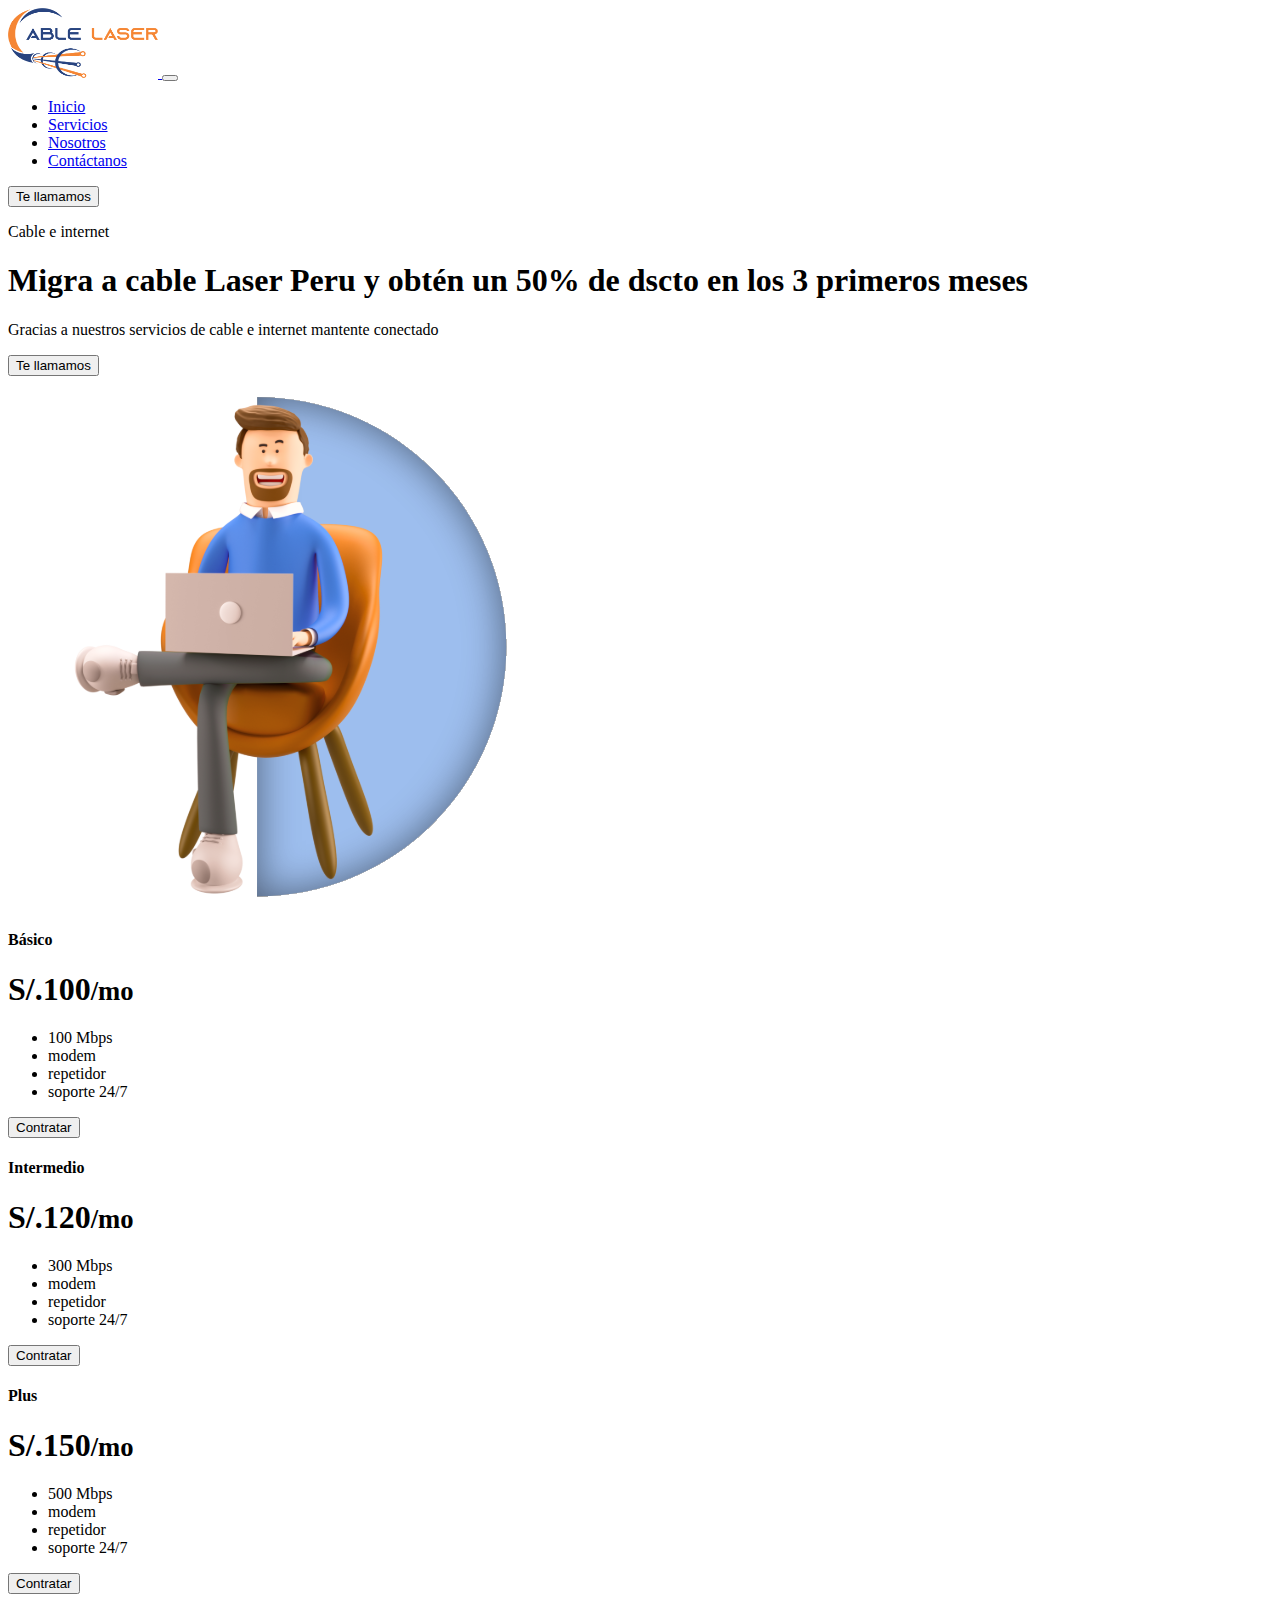
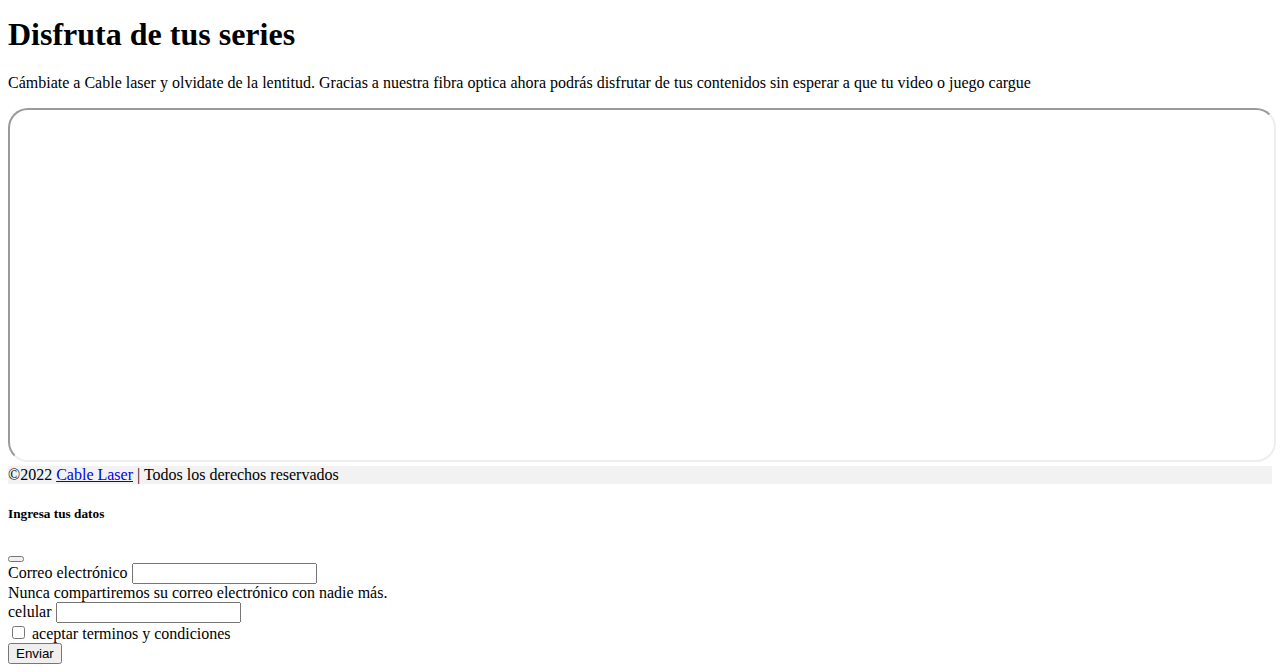
<file: index.html>
<!DOCTYPE html>
<html lang="es">

<head>
    <meta charset="UTF-8">
    <meta http-equiv="X-UA-Compatible" content="IE=edge">
    <meta name="viewport" content="width=device-width, initial-scale=1.0">
    <title>Cable Laser</title>
    <link href="https://cdn.jsdelivr.net/npm/bootstrap@5.2.1/dist/css/bootstrap.min.css" rel="stylesheet"
        integrity="sha384-iYQeCzEYFbKjA/T2uDLTpkwGzCiq6soy8tYaI1GyVh/UjpbCx/TYkiZhlZB6+fzT" crossorigin="anonymous">
    <link rel="stylesheet" href="css/style.css">
</head>

<body>
    <!--Comienzo de Header-->
    <header class="sticky-top container-fluid bg-white">
        <nav class="navbar navbar-expand-md container-md">
            <div class="container-fluid py-2">
                <a class="navbar-brand" href="index.html">
                    <img src=".\imagenes\LogoPequeno.png" alt="Logo" width="150" height="70">
                </a>
                <!--ESTE BOTON PERMITE EL COLAPSO-->
                <button class="navbar-toggler" type="button" data-bs-toggle="collapse"
                    data-bs-target="#navbarSupportedContent" aria-controls="navbarSupportedContent"
                    aria-expanded="false" aria-label="Toggle navigation">
                    <span class="navbar-toggler-icon"></span>
                </button>

                <div class="collapse navbar-collapse" id="navbarSupportedContent">
                    <ul class="navbar-nav m-auto text-center">
                        <li class="nav-item">
                            <a class="nav-link active" aria-current="page" href="index.html">Inicio</a>
                        </li>
                        <li class="nav-item">
                            <a class="nav-link" href="servicios.html">Servicios</a>
                        </li>
                        <li class="nav-item">
                            <a class="nav-link" href="nosotros.html">Nosotros</a>
                        </li>
                        <li class="nav-item">
                            <a class="nav-link" href="contacto.html">Contáctanos</a>
                        </li>
                    </ul>
                    <!-- Boton que llama al modal a través de su ID -->
                    <div class="text-center md-mt-4">
                        <button class="btn btn-outline-primary me-auto" type="button" data-bs-toggle="modal"
                            data-bs-target="#modalContacto">Te llamamos</button>
                    </div>


                </div>
            </div>
        </nav>
    </header>
    <!--Fin de Header-->

    <!--Comienzo de Seccion principal-->
    <section class="container-md mt-md-4 bg-ligth">
        <div class="row">
            <div class="col-sm-12 col-md-6 text-md-start text-center">
                <p class="mb-3 fw-bold fs-5 ">Cable e internet</p>
                <h1 class="display-5 mb-4 "> Migra a cable Laser Peru y obtén un 50% de dscto en los 3 primeros meses
                </h1>
                <p class="mb-5">Gracias a nuestros servicios de cable e internet mantente conectado</p>
                <!-- Boton que llama al modal a través de su ID -->
                <button class="btn btn-outline-primary" type="button" data-bs-toggle="modal"
                    data-bs-target="#modalContacto">Te llamamos</button>
            </div>
            <div class="col-sm-12 col-md-6 d-none d-sm-none d-md-block">
                <img src=".\imagenes\banner2.svg" alt="" width="" height="" class="float-end">
            </div>
        </div>

    </section>
    <!--Fin de Seccion principal-->

    <!--Comienzo de seccion promociones-->
    <section class="container mt-5">
        <div class="row row-cols-1 row-cols-md-3 mb-3 text-center">
            <div class="col">
                <div class="card mb-4 rounded-3 shadow-sm">
                    <div class="card-header py-3">
                        <h4 class="my-0 fw-normal">Básico</h4>
                    </div>
                    <div class="card-body">
                        <h1 class="card-title pricing-card-title">S/.100<small class="text-muted fw-light">/mo</small>
                        </h1>
                        <ul class="list-unstyled mt-3 mb-4">
                            <li>100 Mbps</li>
                            <li>modem</li>
                            <li>repetidor</li>
                            <li>soporte 24/7</li>
                        </ul>
                        <button class="btn btn-outline-primary" type="button" data-bs-toggle="modal"
                            data-bs-target="#modalContacto">Contratar</button>
                    </div>
                </div>
            </div>
            <div class="col">
                <div class="card mb-4 rounded-3 shadow-sm">
                    <div class="card-header py-3">
                        <h4 class="my-0 fw-normal">Intermedio</h4>
                    </div>
                    <div class="card-body">
                        <h1 class="card-title pricing-card-title">S/.120<small class="text-muted fw-light">/mo</small>
                        </h1>
                        <ul class="list-unstyled mt-3 mb-4">
                            <li>300 Mbps</li>
                            <li>modem</li>
                            <li>repetidor</li>
                            <li>soporte 24/7</li>
                        </ul>
                        <button class="btn btn-outline-primary" type="button" data-bs-toggle="modal"
                            data-bs-target="#modalContacto">Contratar</button>
                    </div>
                </div>
            </div>
            <div class="col">
                <div class="card mb-4 rounded-3 shadow-sm border-primary">
                    <div class="card-header py-3 text-bg-primary border-primary">
                        <h4 class="my-0 fw-normal">Plus</h4>
                    </div>
                    <div class="card-body">
                        <h1 class="card-title pricing-card-title">S/.150<small class="text-muted fw-light">/mo</small>
                        </h1>
                        <ul class="list-unstyled mt-3 mb-4">
                            <li>500 Mbps</li>
                            <li>modem</li>
                            <li>repetidor</li>
                            <li>soporte 24/7</li>
                        </ul>
                        <button class="btn btn-outline-primary" type="button" data-bs-toggle="modal"
                            data-bs-target="#modalContacto">Contratar</button>
                    </div>
                </div>
            </div>
        </div>
    </section>
    <!--Fin de seccion promociones-->

    <!--Comienzo seccion video-->
    <section class="container-md mt-md-5 bg-ligth">
        <div class="row">
            <div class="col-sm-12 col-md-6 text-md-start text-center align-self-center">
                <h1 class="display-5 mb-3 text-primary fw-semibold"> Disfruta de tus series</h1>
                <p class="mb-5 fs-3">Cámbiate a Cable laser y olvidate de la lentitud. Gracias a nuestra fibra optica
                    ahora podrás disfrutar de tus contenidos sin esperar a que tu video o juego cargue</p>

            </div>
            <div class="col-sm-12 col-md-6">
                <div class="embed-responsive embed-responsive-21by9">

                    <iframe class="embed-responsive-item" width="100%" height="350px"
                        src="https://www.youtube.com/embed/Uhfzyfe7nT0?controls=0" allowfullscreen="true"
                        style="border-radius: 20px;"></iframe>
                </div>
            </div>
        </div>

    </section>
    <!--Fin seccion video-->

    <!--Comienzo footer-->
    <footer>
        <div class="mt-5 text-center p-3" style="background-color: rgba(0, 0, 0, 0.05);">
             
            ©2022 <a class="text-reset fw-bold" href="https://#">Cable Laser</a> | Todos los derechos reservados
        </div>
    </footer>





    <!-- Inicio de contenido de Modal -->
    <div class="modal fade" id="modalContacto" tabindex="-1" aria-labelledby="exampleModalLabel" aria-hidden="true">
        <div class="modal-dialog">
            <div class="modal-content">
                <div class="modal-header">
                    <h5 class="modal-title" id="exampleModalLabel">Ingresa tus datos</h5>
                    <button type="button" class="btn-close" data-bs-dismiss="modal" aria-label="Close"></button>
                </div>
                <div class="modal-body">
                    <form>
                        <div class="mb-3">
                            <label for="exampleInputEmail1" class="form-label">Correo electrónico</label>
                            <input type="email" class="form-control" id="exampleInputEmail1"
                                aria-describedby="emailHelp">
                            <div id="emailHelp" class="form-text">Nunca compartiremos su correo electrónico con nadie
                                más.</div>
                        </div>
                        <div class="mb-3">
                            <label for="exampleInputPassword1" class="form-label">celular</label>
                            <input type="text" class="form-control" id="exampleInputPassword1">
                        </div>
                        <div class="mb-3 form-check">
                            <input type="checkbox" class="form-check-input" id="exampleCheck1">
                            <label class="form-check-label" for="exampleCheck1">aceptar terminos y condiciones</label>
                        </div>
                        <button type="submit" class="btn btn-primary">Enviar</button>
                    </form>
                </div>

            </div>
        </div>
    </div>
    <!-- Fin de contenido de Modal -->



    <!-- JavaScript para bootstrap -->
    <script src="https://cdn.jsdelivr.net/npm/bootstrap@5.2.1/dist/js/bootstrap.bundle.min.js"
        integrity="sha384-u1OknCvxWvY5kfmNBILK2hRnQC3Pr17a+RTT6rIHI7NnikvbZlHgTPOOmMi466C8"
        crossorigin="anonymous"></script>


</body>

</html>
</file>
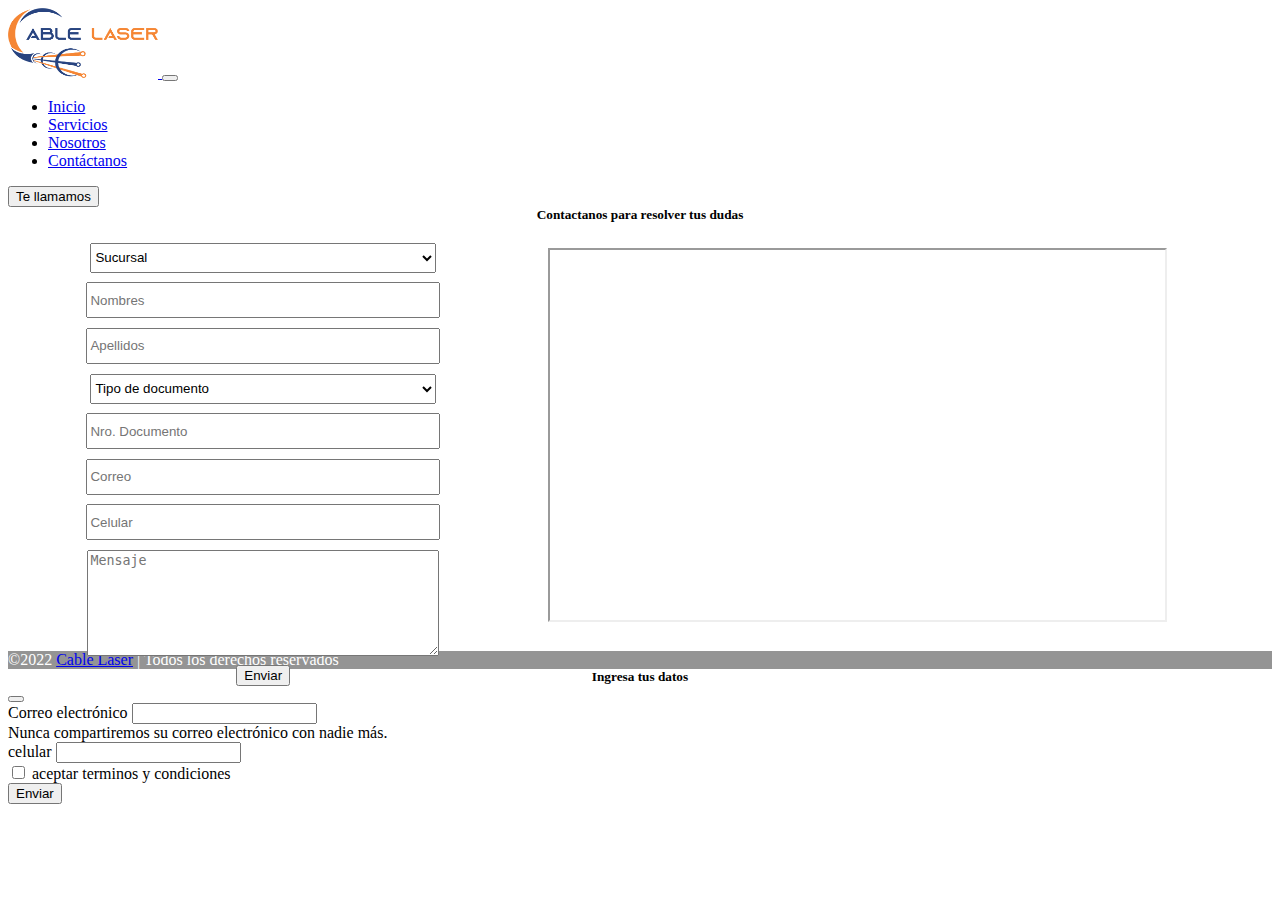
<file: Contacto.html>
<!DOCTYPE html>
<html lang="es">

<head>
    <meta charset="UTF-8">
    <meta http-equiv="X-UA-Compatible" content="IE=edge">
    <meta name="viewport" content="width=device-width, initial-scale=1.0">
    <title>Contacto</title>
    <link href="https://cdn.jsdelivr.net/npm/bootstrap@5.2.1/dist/css/bootstrap.min.css" rel="stylesheet"
        integrity="sha384-iYQeCzEYFbKjA/T2uDLTpkwGzCiq6soy8tYaI1GyVh/UjpbCx/TYkiZhlZB6+fzT" crossorigin="anonymous">
    <link rel="stylesheet" href="css/contacto.css">
</head>

<body>
    <!--Comienzo de Header-->
    <header class="sticky-top container-fluid bg-white">
        <nav class="navbar navbar-expand-md container-md">
            <div class="container-fluid py-2">
                <a class="navbar-brand" href="index.html">
                    <img src=".\imagenes\LogoPequeno.png" alt="Logo" width="150" height="70">
                </a>
                <!--ESTE BOTON PERMITE EL COLAPSO-->
                <button class="navbar-toggler" type="button" data-bs-toggle="collapse"
                    data-bs-target="#navbarSupportedContent" aria-controls="navbarSupportedContent"
                    aria-expanded="false" aria-label="Toggle navigation">
                    <span class="navbar-toggler-icon"></span>
                </button>

                <div class="collapse navbar-collapse" id="navbarSupportedContent">
                    <ul class="navbar-nav m-auto text-center">
                        <li class="nav-item">
                            <a class="nav-link active" aria-current="page" href="index.html">Inicio</a>
                        </li>
                        <li class="nav-item">
                            <a class="nav-link" href="servicios.html">Servicios</a>
                        </li>
                        <li class="nav-item">
                            <a class="nav-link" href="nosotros.html">Nosotros</a>
                        </li>
                        <li class="nav-item">
                            <a class="nav-link" href="contacto.html">Contáctanos</a>
                        </li>
                    </ul>
                    <!-- Boton que llama al modal a través de su ID -->
                    <div class="text-center md-mt-4">
                        <button class="btn btn-outline-primary me-auto" type="button" data-bs-toggle="modal"
                            data-bs-target="#modalContacto">Te llamamos</button>
                    </div>


                </div>
            </div>
        </nav>
    </header>
    <!--Fin de Header-->

    <!--Comienzo de main-->
    <main class="mainform">
        <div class="formularioContacto">
            <h5>Contactanos para resolver tus dudas</h5>
            <section class="cont_contacto">
                <article class="columna_cont">
                    <form class="fc" action="">
                        <select name="sucursales" id="sucursales" onclick="seleccionarMapa()">
                            <option value="1">Sucursal</option>
                            <option value="2">Chaclacayo</option>
                            <option value="3">El Agustino</option>
                            <option value="4">Pangoa</option>
                            <option value="5">Mazamari</option>
                            <option value="6">Satipo</option>
                        </select><br>
                        <input type="text" placeholder="Nombres"><br>
                        <input type="text" placeholder="Apellidos"><br>
                        <select>
                            <option value="doc0">Tipo de documento</option>
                            <option value="doc1">DNI</option>
                            <option value="doc2">Carnet de Extranjeria</option>
                            <option value="doc3">RUC</option>
                        </select><br>
                        <input type="text" placeholder="Nro. Documento"><br>
                        <input type="text" placeholder="Correo"><br>
                        <input type="text" placeholder="Celular"><br>
                        <textarea placeholder="Mensaje"></textarea><br>
                        <button type="submit" name="envio">Enviar</button>
                    </form>
                    <div class="mapa" id="lm">
                        <iframe class="link_mapa" src=""></iframe>
                    </div>
                </article>
            </section>
        </div>
    </main>
    <!--Fin de main-->

    <!--Comienzo footer-->
    <footer class="">
        <div class="mt-5 text-center p-3" style="background-color: rgba(0, 0, 0, 0.05);">

            ©2022 <a class="text-reset fw-bold" href="https://#">Cable Laser</a> | Todos los derechos reservados
        </div>
    </footer>





    <!-- Inicio de contenido de Modal -->
    <div class="modal fade" id="modalContacto" tabindex="-1" aria-labelledby="exampleModalLabel" aria-hidden="true">
        <div class="modal-dialog">
            <div class="modal-content">
                <div class="modal-header">
                    <h5 class="modal-title" id="exampleModalLabel">Ingresa tus datos</h5>
                    <button type="button" class="btn-close" data-bs-dismiss="modal" aria-label="Close"></button>
                </div>
                <div class="modal-body">
                    <form>
                        <div class="mb-3">
                            <label for="exampleInputEmail1" class="form-label">Correo electrónico</label>
                            <input type="email" class="form-control" id="exampleInputEmail1"
                                aria-describedby="emailHelp">
                            <div id="emailHelp" class="form-text">Nunca compartiremos su correo electrónico con nadie
                                más.</div>
                        </div>
                        <div class="mb-3">
                            <label for="exampleInputPassword1" class="form-label">celular</label>
                            <input type="text" class="form-control" id="exampleInputPassword1">
                        </div>
                        <div class="mb-3 form-check">
                            <input type="checkbox" class="form-check-input" id="exampleCheck1">
                            <label class="form-check-label" for="exampleCheck1">aceptar terminos y condiciones</label>
                        </div>
                        <button type="submit" class="btn btn-primary">Enviar</button>
                    </form>
                </div>

            </div>
        </div>
    </div>
    <!-- Fin de contenido de Modal -->




    <!-- JavaScript necesario para bootstrap -->
    <script src="js/obtenerMapa.js"></script>
    <script src="https://cdn.jsdelivr.net/npm/bootstrap@5.2.1/dist/js/bootstrap.bundle.min.js"
        integrity="sha384-u1OknCvxWvY5kfmNBILK2hRnQC3Pr17a+RTT6rIHI7NnikvbZlHgTPOOmMi466C8"
        crossorigin="anonymous"></script>
</body>

</html>
</file>
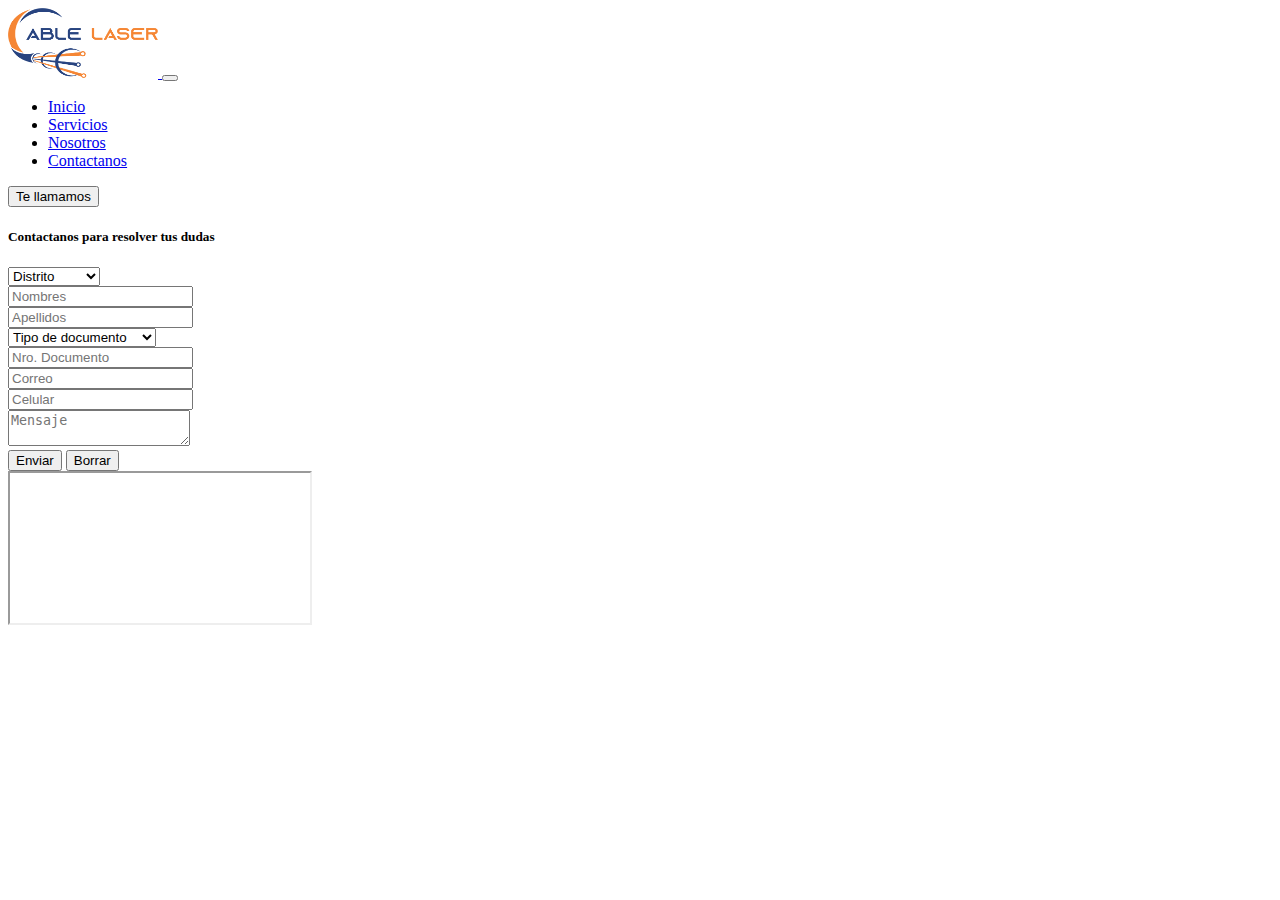
<file: Contactos.html>
<!DOCTYPE html>
<html lang="es">

<head>
    <meta charset="UTF-8">
    <meta http-equiv="X-UA-Compatible" content="IE=edge">
    <meta name="viewport" content="width=device-width, initial-scale=1.0">
    <title>Cable Laser</title>
    <link href="https://cdn.jsdelivr.net/npm/bootstrap@5.2.1/dist/css/bootstrap.min.css" rel="stylesheet"
        integrity="sha384-iYQeCzEYFbKjA/T2uDLTpkwGzCiq6soy8tYaI1GyVh/UjpbCx/TYkiZhlZB6+fzT" crossorigin="anonymous">
    <link rel="stylesheet" href="css/style.css">
</head>

<body>
    <!--Comienzo de Header-->
    <header class="sticky-top">
        <div class="container-lg">
            <nav class="navbar navbar-expand-lg bg-ligth ">
                <div class="container-fluid py-2">
                    <a class="navbar-brand" href="index.html">
                        <img src=".\imagenes\LogoPequeno.png" alt="Bootstrap" width="150" height="70">
                    </a>
                    <!--ESTE BOTON PERMITE EL COLAPSO-->
                    <button class="navbar-toggler" type="button" data-bs-toggle="collapse"
                        data-bs-target="#navbarSupportedContent" aria-controls="navbarSupportedContent"
                        aria-expanded="false" aria-label="Toggle navigation">
                        <span class="navbar-toggler-icon"></span>
                    </button>

                    <div class="collapse navbar-collapse" id="navbarSupportedContent">
                        <ul class="navbar-nav m-auto mb-lg-0 fs-5 fw-bolder">
                            <li class="nav-item">
                                <a class="nav-link active" aria-current="page" href="index.html">Inicio</a>
                            </li>
                            <li class="nav-item">
                                <a class="nav-link" href="servicios.html">Servicios</a>
                            </li>
                            <li class="nav-item">
                                <a class="nav-link" href="nosotros.html">Nosotros</a>
                            </li>
                            <li class="nav-item">
                                <a class="nav-link" href="Contactos.html">Contactanos</a>
                            </li>
                        </ul>
                        <!-- Boton que llama al modal a través de su ID -->
                        <button class="btn btn-outline-primary" type="button" data-bs-toggle="modal"
                            data-bs-target="#modalContacto">Te llamamos</button>

                    </div>
                </div>
            </nav>
        </div>
    </header>
    <!--Fin de Header-->
    
    <div id="cuerpo">
        <div class="formularioContacto">
            <h5>Contactanos para resolver tus dudas</h5>
            <form action="">
                <select>
                    <option value="d0">Distrito</option>
                    <option value="d1">Chaclacayo</option>
                    <option value="d2">El Agustino</option>
                    <option value="d3">Pangoa</option>
                    <option value="d4">Mazamari</option>
                    <option value="d5">Satipo</option>
                </select><br>
                <input type="text" placeholder="Nombres"><br>
                <input type="text" placeholder="Apellidos"><br>
                <select>
                    <option value="doc0">Tipo de documento</option>
                    <option value="doc1">DNI</option>
                    <option value="doc2">Carnet de Extranjeria</option>
                    <option value="doc3">RUC</option>
                </select><br>
                <input type="text" placeholder="Nro. Documento"><br>
                <input type="text" placeholder="Correo"><br>
                <input type="text" placeholder="Celular"><br>
                <textarea placeholder="Mensaje"></textarea><br>
                <input type="submit" name="envio" value="Enviar">
                <input type="reset" value="Borrar">
            </form>
        </div>
        <div class="mapa">
            <iframe src="https://goo.gl/maps/XKkaow56jtCTNr136"></iframe>
        </div>
    </div>
    
    <div class="container bg-dark text-primary"></div>

    

        <!-- JavaScript Bundle with Popper -->
        <script src="https://cdn.jsdelivr.net/npm/bootstrap@5.2.1/dist/js/bootstrap.bundle.min.js"
            integrity="sha384-u1OknCvxWvY5kfmNBILK2hRnQC3Pr17a+RTT6rIHI7NnikvbZlHgTPOOmMi466C8"
            crossorigin="anonymous"></script>
</body>

</html>
</file>
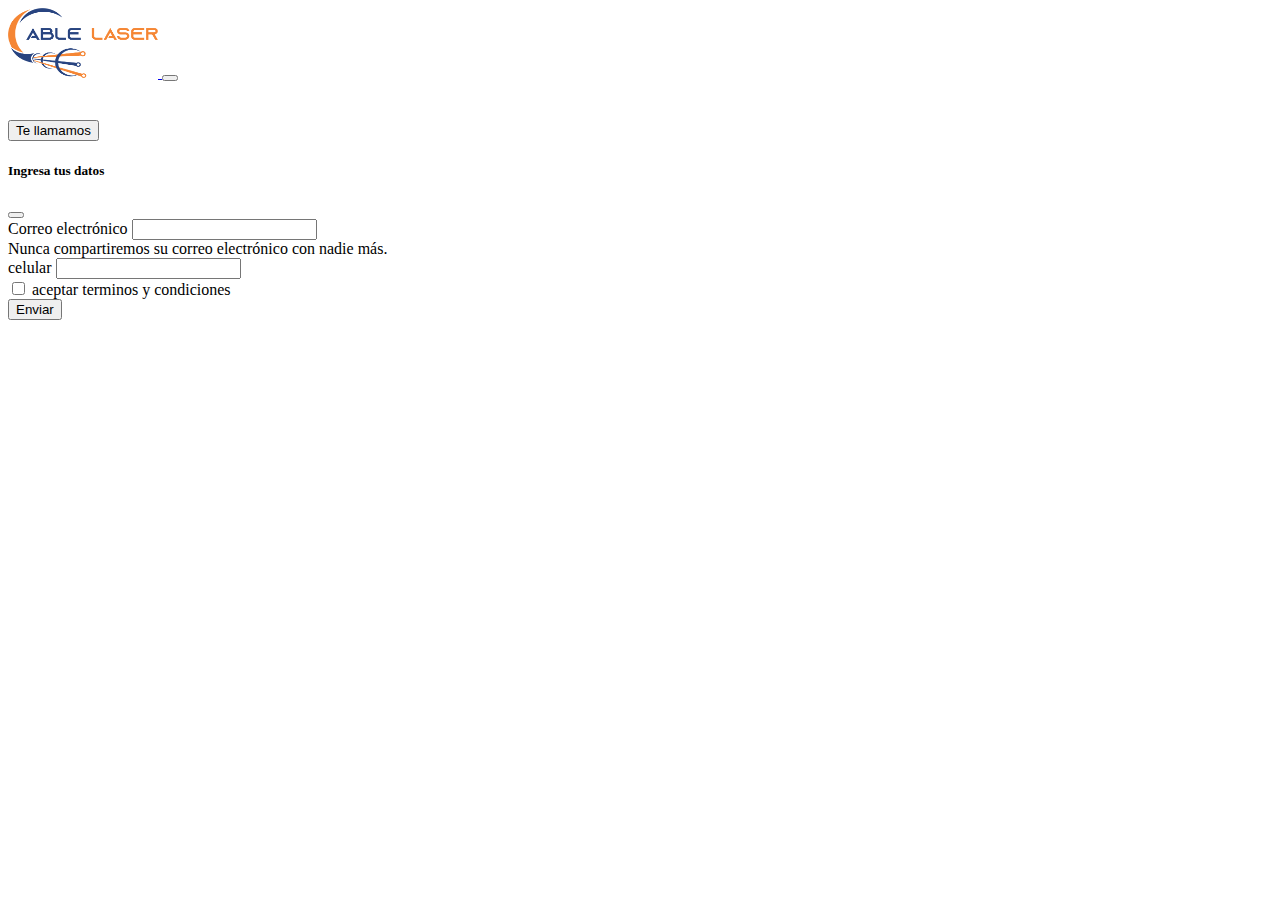
<file: servicios.html>
<!DOCTYPE html>
<html lang="es">

<head>
    <meta charset="UTF-8">
    <meta http-equiv="X-UA-Compatible" content="IE=edge">
    <meta name="viewport" content="width=device-width, initial-scale=1.0">
    <title>Cable Laser</title>
    <link href="https://cdn.jsdelivr.net/npm/bootstrap@5.2.1/dist/css/bootstrap.min.css" rel="stylesheet"
        integrity="sha384-iYQeCzEYFbKjA/T2uDLTpkwGzCiq6soy8tYaI1GyVh/UjpbCx/TYkiZhlZB6+fzT" crossorigin="anonymous">
    <link rel="stylesheet" href="css/servicios.css">
</head>

<body>
    <header class="sticky-top">
        <div class="container-lg">
            <nav class="navbar navbar-expand-lg bg-ligth ">
                <div class="container-fluid py-2">
                    <a class="navbar-brand" href="index.html">
                        <img src=".\imagenes\LogoPequeno.png" alt="Bootstrap" width="150" height="70">
                    </a>
                    <!--ESTE BOTON PERMITE EL COLAPSO-->
                    <button class="navbar-toggler" type="button" data-bs-toggle="collapse"
                        data-bs-target="#navbarSupportedContent" aria-controls="navbarSupportedContent"
                        aria-expanded="false" aria-label="Toggle navigation">
                        <span class="navbar-toggler-icon"></span>
                    </button>

                    <div class="collapse navbar-collapse" id="navbarSupportedContent">
                        <ul class="navbar-nav m-auto mb-lg-0 fs-5 fw-bolder">
                            <li class="nav-item">
                                <a class="nav-link active" aria-current="page" href="#">Inicio</a>
                            </li>
                            <li class="nav-item">
                                <a class="nav-link" href="#">Servicios</a>
                                <div>

                                    <ul>
                                        <li class="titulo"><a href="#"><b>SERVICIO HOGAR</b></a></li>
                                        <li><a href="">INTERNET HOGAR</a></li>
                                        <li><a href="#">PLANES INTERNET</a></li>
                                        <li><a href="#">FIBRA OPTICA</a></li>
                                        <li><a href="#">COBERTURA</a></li>
                                    </ul>

                                    <ul>
                                        <li class="titulo"><a href="Servicio_al_cliente.html"><b>SERVICIO TECNICOS</b></a></li>
                                        <li><a href="tel:000-000">LLAMA AL 0000-0000</a></li>
                                        <li><a href="https://chat.whatsapp.com/E71SevRQxtVDVmeklfQ4iJ">WHATSAPP DE SOPORTE</a></li>
                                        <li><a href="#">PAGA TU RECIBO</a></li>
                                        <li><a href="#">PREGUNTAS FRECUENTES</a></li>
                                    </ul>
                                    
                                </div>
                            </li>  
                                
                            <li class="nav-item">
                                <a class="nav-link" href="#">Nosotros</a>
                            </li>
                            <li class="nav-item">
                                <a class="nav-link" href="#">Contactanos</a>
                            </li>
                        </ul>
                        <form class="d-flex">
                            <button class="btn btn-outline-primary" type="submit">Te llamamos</button>
                        </form>
                    </div>
                </div>
            </nav>
        </div>
    </header>
    <div class="container bg-dark text-primary">






<!-- Inicio de contenido de Modal -->
<div class="modal fade" id="modalContacto" tabindex="-1" aria-labelledby="exampleModalLabel" aria-hidden="true">
    <div class="modal-dialog">
        <div class="modal-content">
            <div class="modal-header">
                <h5 class="modal-title" id="exampleModalLabel">Ingresa tus datos</h5>
                <button type="button" class="btn-close" data-bs-dismiss="modal" aria-label="Close"></button>
            </div>
            <div class="modal-body">
                <form>
                    <div class="mb-3">
                        <label for="exampleInputEmail1" class="form-label">Correo electrónico</label>
                        <input type="email" class="form-control" id="exampleInputEmail1"
                            aria-describedby="emailHelp">
                        <div id="emailHelp" class="form-text">Nunca compartiremos su correo electrónico con nadie
                            más.</div>
                    </div>
                    <div class="mb-3">
                        <label for="exampleInputPassword1" class="form-label">celular</label>
                        <input type="text" class="form-control" id="exampleInputPassword1">
                    </div>
                    <div class="mb-3 form-check">
                        <input type="checkbox" class="form-check-input" id="exampleCheck1">
                        <label class="form-check-label" for="exampleCheck1">aceptar terminos y condiciones</label>
                    </div>
                    <button type="submit" class="btn btn-primary">Enviar</button>
                </form>
            </div>

        </div>
    </div>
</div>
<!-- Fin de contenido de Modal -->

        <!-- JavaScript Bundle with Popper -->
        <script src="https://cdn.jsdelivr.net/npm/bootstrap@5.2.1/dist/js/bootstrap.bundle.min.js"
            integrity="sha384-u1OknCvxWvY5kfmNBILK2hRnQC3Pr17a+RTT6rIHI7NnikvbZlHgTPOOmMi466C8"
            crossorigin="anonymous"></script>
</body>

</html>
</file>
<file: css/style.css>

</file>
<file: css/contacto.css>
/*------------------Estilos de buscar zona------------------*/

.caja_busqueda{
    text-align: center;
    height: 60px;
    width: 355px;
    margin: auto;
}

.titulo_busc{
    width: 145px;
    margin-top: 9px;
    margin-left: 10px;
    float: left;
}

.fbus{
    width: 200px;
    float: left;
}

/*------------------Estilos de contactos------------------*/

.atencion{
    padding: 15px;
    margin-bottom: 30px;
    width: 90%;
    margin: auto;
}

.atencion h6{
    text-align: center;
}

.caja_contactos{
    margin-bottom: 10px;
}

.iconoContactos{
    float: left;
    width: 65px;
    text-align: center;
}

.iconoContactos img{
    width: 40px;
    margin-top: 5px;
}

.iconoContactos img.icno{
    width: 40px;
    margin-top: 9px;
}

.contacto{
    
}

.contacto ul{
    margin: 0px;
}

.vertical_line{
    width: 90%;
    height: 0px;
    margin: auto;
    border: 1px inset;
}

/*------------------Estilos del formulario------------------*/

h5{
    text-align: center;
    width: 90%;
    margin: auto;
}

.columna_cont{
    padding: 15px;
    margin-bottom: 30px;
    width: 90%;
    margin: auto;
}

.fc{
    width: 100%;
    max-width: 600px;
    margin: 0 auto;
    text-align: center;
    flex-direction: column;
    justify-content: center;
    align-items: center;
}

.fc input, select {
    width: 90%;
    height: 30px;
    margin: 0.3rem;
}

.fc textarea {
    width: 90%;
    height: 100px;
    margin: 0.3rem;;
}

#enviarCom{
    padding: 0.5em 1em;
    border: none;
    cursor: pointer;
    color: white;
    background: #F58634;
    border-radius: 7px;
    width: 90%;
    height: 40px;
}

option{
    background-color: white;
}

.mapa{
    padding: 10px;
    text-align: center;
}

.link_mapa{
    width: 90%;
    height: 300px;
}

/*------------------Estilos del footer------------------*/

footer{
    background-color: #9C9C9C;
    color: white;
}

.cont_footer{
    width: 90%;
    margin: auto;
}

.fcont{
    width: 200px;
    margin-left: 10px;
    flex-direction: column;
}

.cont_footer ul, .sub-serv{
    margin: 0;
    margin-left: 15px;
    padding: 0;
}

.cont_footer a{
    color: white;
    text-decoration: none;
}

a:hover{
    color: #F58634;
}

.titulo_cont{
    font-weight: bold;
}

.fooCajaRedes{
    text-align: center;
    padding-bottom: 20px;
}

.fooIcono{
    width: 40px;
    margin-right: 10px;
}

.fooLogo{
    width: 250px;
}

.copy{
    background-color: white;
    color: black;
    text-align: center;
}

/*----------------Estilos responsive----------------*/

@media(min-width: 600px){
    
    /*-----------Contactos-----------*/
    .cont_info{
        display: flex;
    }
    
    .atencion{
        width: 40%;
        display: block;
    }
    
    .vertical_line{
        width: 0px;
        height: 200px;
    }
    
    /*-----------formulario-----------*/
    .cont_contacto{
        display: flex;
    }
    
    .fc{
        width: 30%;
        margin: auto;
        position: absolute;
    }
    
    /*-----------mapa-----------*/
    .mapa{
        width: 60%;
        float: right;
    }
    
    .link_mapa{
        height: 370px;
    }
    
    /*-----------footer-----------*/
    .cont_footer{
        display: flex;
    }
    
    .fooCajaContacto, .fooCajaServicios, .fooCajaRedes{
        width: 30%;
        float: left;
        margin: auto;
        margin-top: 0;
        margin-bottom: 15px;
    }
}
</file>
<file: css/servicios.css>
div{
    background-color: transparent;
    margin: auto;
    position: relative;
 }
 
 div ul{
    list-style: none;
    padding: 0;
    margin: 0;
    overflow: hidden; 
 }
 
 div > ul > li{
    float: left;
 }
 
 div ul li a{
    text-decoration: none;
    color: #fff;
    display: block;
    padding: 10px 20px;
 }
 
 div ul li a:hover {
    background-color: white;
 }
 
 div > ul > li:hover div{
    display: table;
 }
 
 
 div ul li div {
    width: 600px;
    position: absolute;
    left: 0;
    background: rgba(243, 238, 238, 0.503);
    box-sizing: border-box;
    display: none ;
 }
 
 div ul li div ul{
    width: 30%;
    display: table-cell;
    border-right: 1px solid rgba(2, 2, 2, 0.5);
    box-sizing: border-box;
 }
 
 div ul li div ul:last-child{
    border: none;
 }
 
 div ul li div ul .titulo{
    background-color:transparent;
    color:transparent;  
 }
 
 div ul li div ul .titulo a:hover{
    background: none;
 }
 
 div ul li div ul li a{
    color:black; 
 }
</file>
